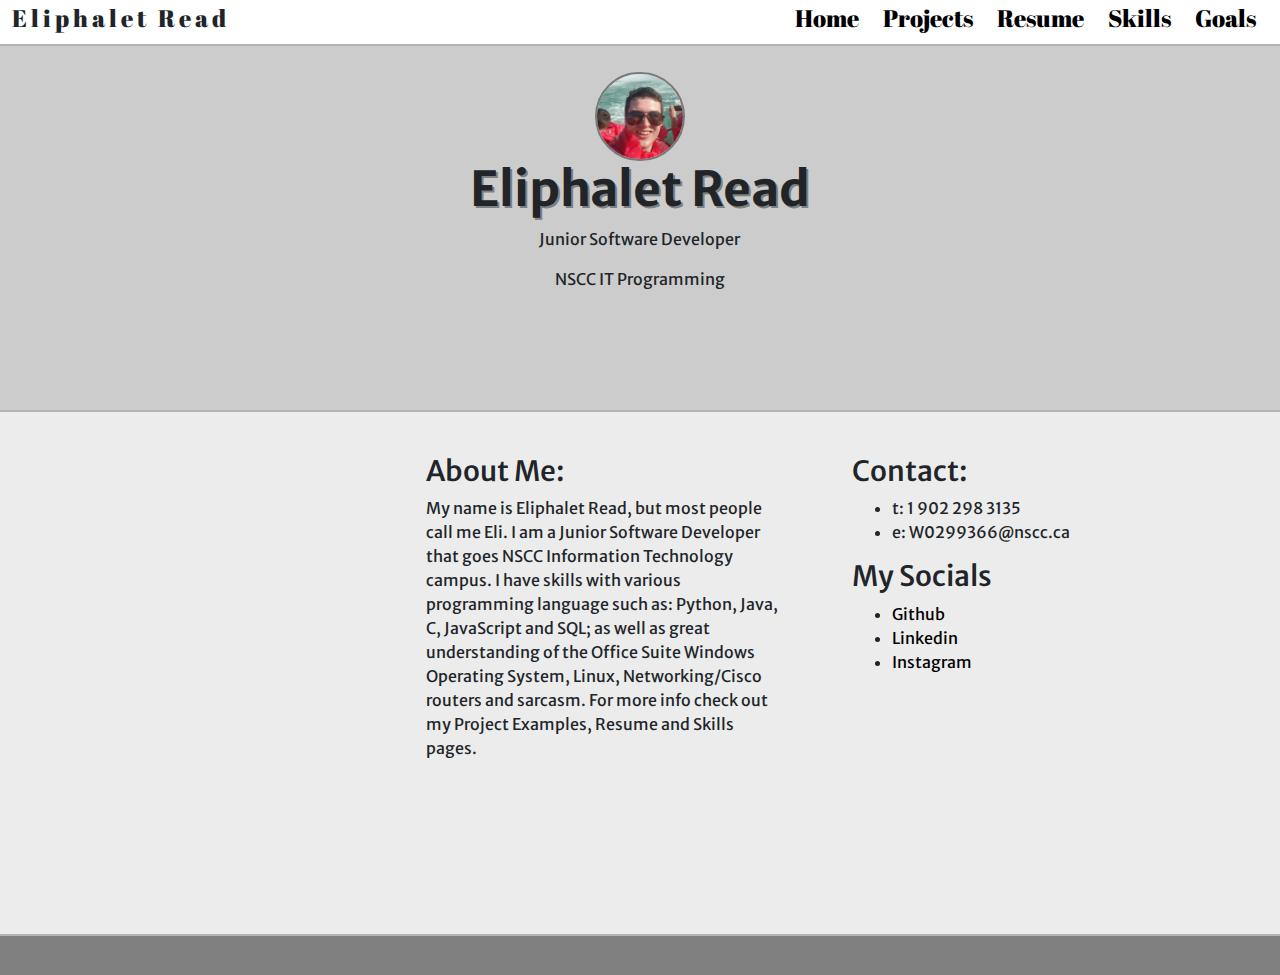
<file: index.html>
<!DOCTYPE html>
<html lang="en">
<head>
    <meta charset="UTF-8">
    <meta name="viewport" content="width=device-width, initial-scale=1.0">
    <meta http-equiv="X-UA-Compatible" content="ie=edge">    
    <link rel="stylesheet" href="https://stackpath.bootstrapcdn.com/bootstrap/4.4.1/css/bootstrap.min.css" integrity="sha384-Vkoo8x4CGsO3+Hhxv8T/Q5PaXtkKtu6ug5TOeNV6gBiFeWPGFN9MuhOf23Q9Ifjh" crossorigin="anonymous">
    <link rel="stylesheet" href="index.css">
    <link rel="stylesheet" href="layout.css">
    <title>Eliphalet Read: Home Page</title>
</head>
<body>
    <header>
        <p>E l i p h a l e t&nbsp;&nbsp;&nbsp;R e a d</p>
        <a href="goals.html">Goals</a>
        <a href="skills.html">Skills</a>
        <a href="resume.html">Resume</a>
        <a href="projects.html">Projects</a>
        <a href="index.html">Home</a>
    </header>
    <div id="me">
        <img src="me.jpg">
        <h1>Eliphalet Read</h1>
        <p>Junior Software Developer</p>
        <p>NSCC IT Programming</p>
    </div>
    <div id="info">
        <h3>About Me:</h3>
        <p>My name is Eliphalet Read, but most people call me Eli.  I am a Junior Software Developer that goes NSCC Information Technology campus.  I have skills with various programming language such as: Python, Java, C, JavaScript and SQL; as well as great understanding of the Office Suite Windows Operating System, Linux, Networking/Cisco routers and sarcasm.  For more info check out my Project Examples, Resume and Skills pages.</p>
    </div>
    <nav id="contact">
        <h3>Contact:</h3>
        <ul>
            <li>t: 1 902 298 3135</li>
            <li>e: W0299366@nscc.ca</li>
        </ul>
        <h3>My Socials</h3>
        <ul>
            <li><a href="https://github.com/W0299366">Github</a></li>
            <li><a href="https://linkedin.com/eli-read-0997a6195">Linkedin</a></li>
            <li><a href="https://instagram.com/eliphabet">Instagram</a></li>
        </ul>
    </nav>
    <footer>
        <p>Aren't you curious</p>
    </footer>
</body>
</html>
</file>
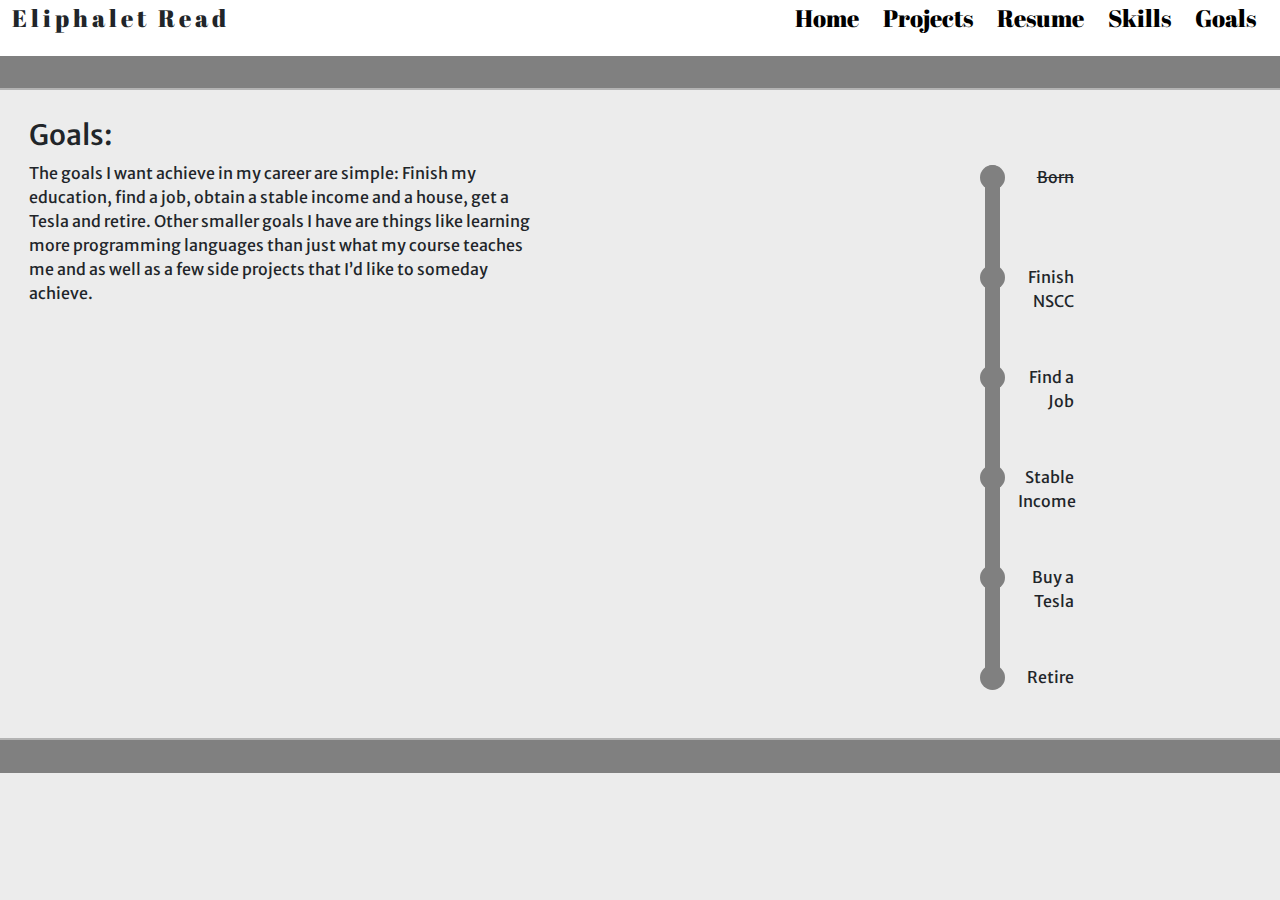
<file: goals.html>
<!DOCTYPE html>
<html lang="en">
<head>
    <meta charset="UTF-8">
    <meta name="viewport" content="width=device-width, initial-scale=1.0">
    <meta http-equiv="X-UA-Compatible" content="ie=edge">
    <link rel="stylesheet" href="https://stackpath.bootstrapcdn.com/bootstrap/4.4.1/css/bootstrap.min.css" integrity="sha384-Vkoo8x4CGsO3+Hhxv8T/Q5PaXtkKtu6ug5TOeNV6gBiFeWPGFN9MuhOf23Q9Ifjh" crossorigin="anonymous">
    <link rel="stylesheet" href="goals.css">
    <link rel="stylesheet" href="layout.css">
    <title>Eliphalet Read: Goals</title>
</head>
<body>
    <header>
        <p>E l i p h a l e t&nbsp;&nbsp;&nbsp;R e a d</p>
        <a href="goals.html">Goals</a>
        <a href="skills.html">Skills</a>
        <a href="resume.html">Resume</a>
        <a href="projects.html">Projects</a>
        <a href="index.html">Home</a>
    </header>
    <div id = 'headerbuffer'></div>
    <div id='info'>
        <h3>Goals:</h3>
        <p>
        The goals I want achieve in my career are simple: Finish my education, find a job, obtain a stable income and a house, get a Tesla and retire.  Other smaller goals I have are things like learning more programming languages than just what my course teaches me and as well as a few side projects that I’d like to someday achieve.
        </p>
    </div>
    <div id='roadmap'>
        <div class='event' id='timeline'>
            <div class='event' id='event1'><p>Born</p></div>
            <div class='event' id='event2'><p>Finish NSCC</p></div>
            <div class='event' id='event3'><p>Find a Job</p></div>
            <div class='event' id='event4'><p>Stable Income</p></div>
            <div class='event' id='event5'><p>Buy a Tesla</p></div>
            <div class='event' id='event6'><p>Retire</p></div>
        </div>
    </div>
    <footer>
            <p>Aren't you curious</p>
    </footer>
</body>
</html>
</file>
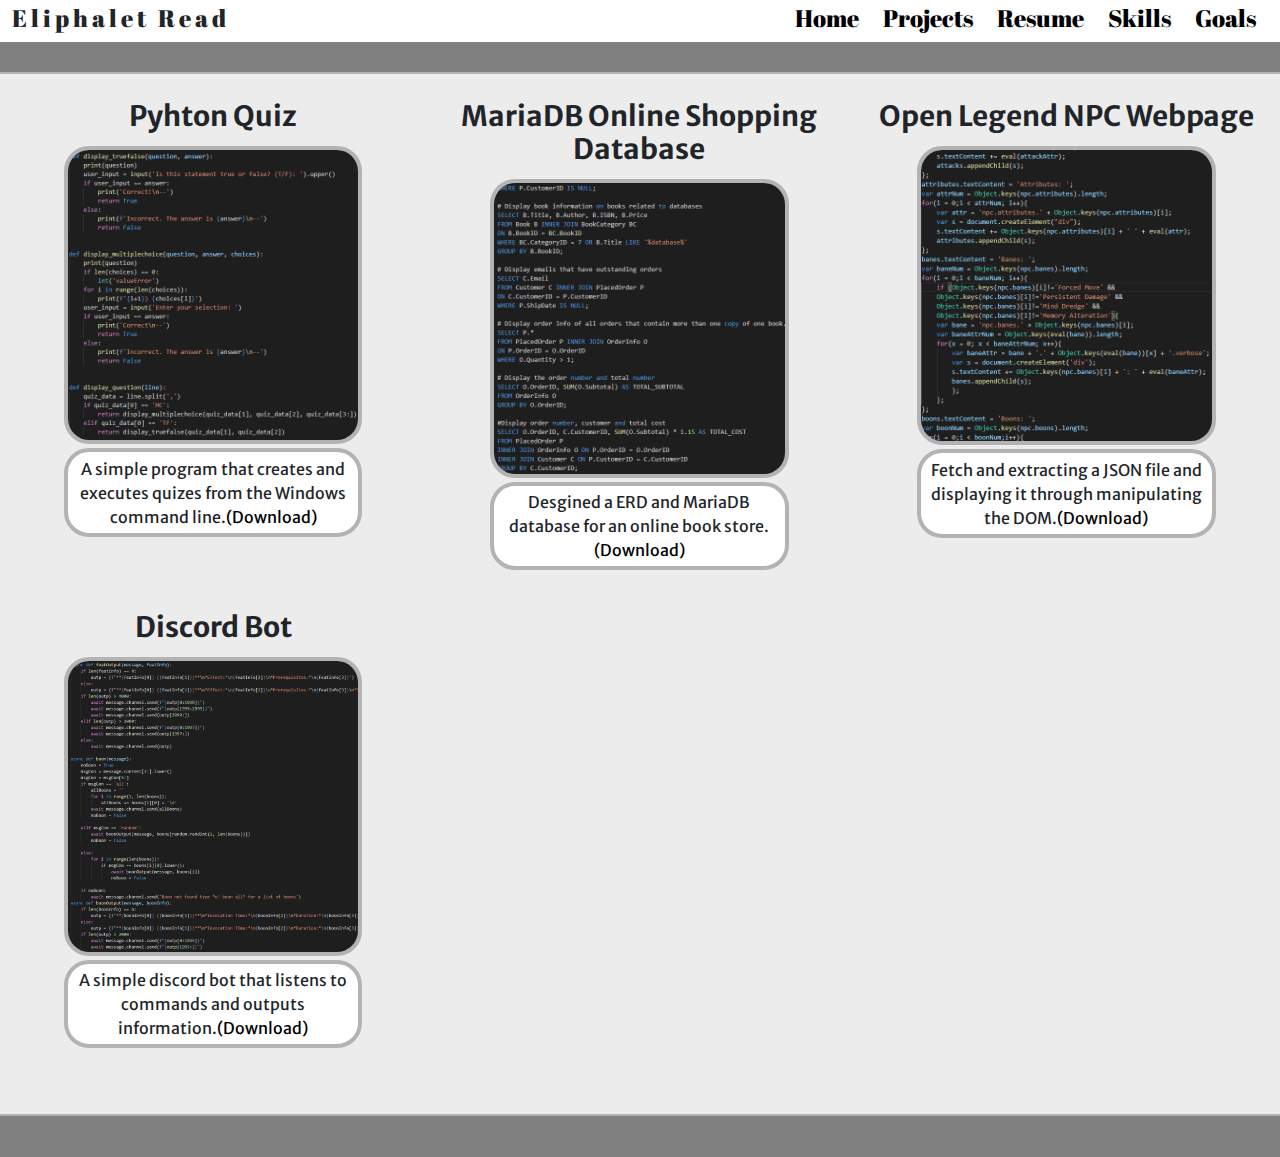
<file: projects.html>
<!DOCTYPE html>
<html lang="en">
<head>
    <meta charset="UTF-8">
    <meta name="viewport" content="width=device-width, initial-scale=1.0">
    <meta http-equiv="X-UA-Compatible" content="ie=edge">
    <link rel="stylesheet" href="https://stackpath.bootstrapcdn.com/bootstrap/4.4.1/css/bootstrap.min.css" integrity="sha384-Vkoo8x4CGsO3+Hhxv8T/Q5PaXtkKtu6ug5TOeNV6gBiFeWPGFN9MuhOf23Q9Ifjh" crossorigin="anonymous">
    <link rel="stylesheet" href="projects.css">
    <link rel="stylesheet" href="layout.css">
    <title>Eliphalet Read: Projects</title>
</head>
<body>
    <header>
        <p>E l i p h a l e t&nbsp;&nbsp;&nbsp;R e a d</p>
        <a href="goals.html">Goals</a>
        <a href="skills.html">Skills</a>
        <a href="resume.html">Resume</a>
        <a href="projects.html">Projects</a>
        <a href="index.html">Home</a>
    </header>
    <div id='headerbuffer'></div>
    <section id='projects'>
        <div class='project'>
            <h3>Pyhton Quiz</h3>
            <img src='projectImgs/quiz.png'>
            <p>A simple program that creates and executes quizes from the Windows command line.<a href='projectDownloads/quiz.zip' download="PythonQuiz">(Download)</a></p>
        </div>
        <div class='project'>
            <h3>MariaDB Online Shopping Database</h3>
            <img src='projectImgs/SQL.png'>
            <p>Desgined a ERD and MariaDB database for an online book store.<a href='projectDownloads/JungleBooks.zip' download="JungleBooks">(Download)</a></p>
        </div>
        <div class='project'>
            <h3>Open Legend NPC Webpage</h3>
            <img src='projectImgs/JS.png'>
            <p>Fetch and extracting a JSON file and displaying it through manipulating the DOM.<a href='projectDownloads/OLNPC.zip' download="OLWeb">(Download)</a></p>
        </div>
        <div class='project'>
            <h3>Discord Bot</h3>
            <img src='projectImgs/Discord.png'>
            <p>A simple discord bot that listens to commands and outputs information.<a href='projectDownloads/Error209.zip' download="DiscordBot">(Download)</a></p>
        </div>
        
    </section>
    <footer>
            <p>Aren't you curious</p>
    </footer>
</body>
</html>
</file>
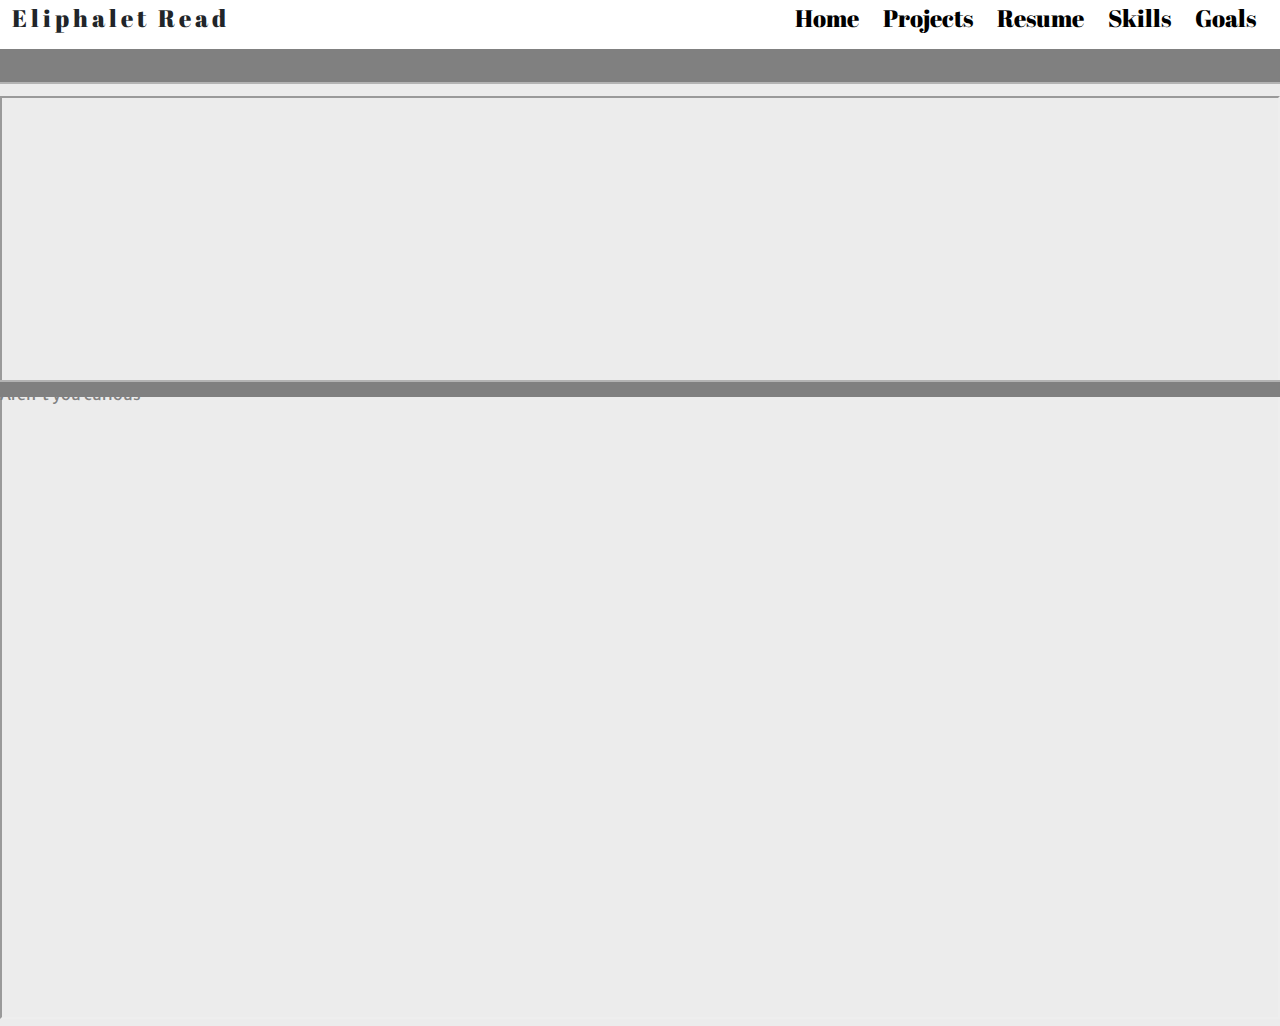
<file: resume.html>
<!DOCTYPE html>
<html lang="en">
<head>
    <meta charset="UTF-8">
    <meta name="viewport" content="width=device-width, initial-scale=1.0">
    <meta http-equiv="X-UA-Compatible" content="ie=edge">
    <link rel="stylesheet" href="https://stackpath.bootstrapcdn.com/bootstrap/4.4.1/css/bootstrap.min.css" integrity="sha384-Vkoo8x4CGsO3+Hhxv8T/Q5PaXtkKtu6ug5TOeNV6gBiFeWPGFN9MuhOf23Q9Ifjh" crossorigin="anonymous">
    <link rel="stylesheet" href="resume.css">
    <link rel="stylesheet" href="layout.css">
    <title>Eliphalet Read: Resume</title>
</head>
<body>
    <header>
        <p>E l i p h a l e t&nbsp;&nbsp;&nbsp;R e a d</p>
        <a href="goals.html">Goals</a>
        <a href="skills.html">Skills</a>
        <a href="resume.html">Resume</a>
        <a href="projects.html">Projects</a>
        <a href="index.html">Home</a>
    </header>
    <div id='headerbuffer'></div>
    <section id="resume">
        <iframe src="Resume.pdf"></iframe>
    </section>
    <footer>
            <p>Aren't you curious</p>
    </footer>
</body>
</html>
</file>
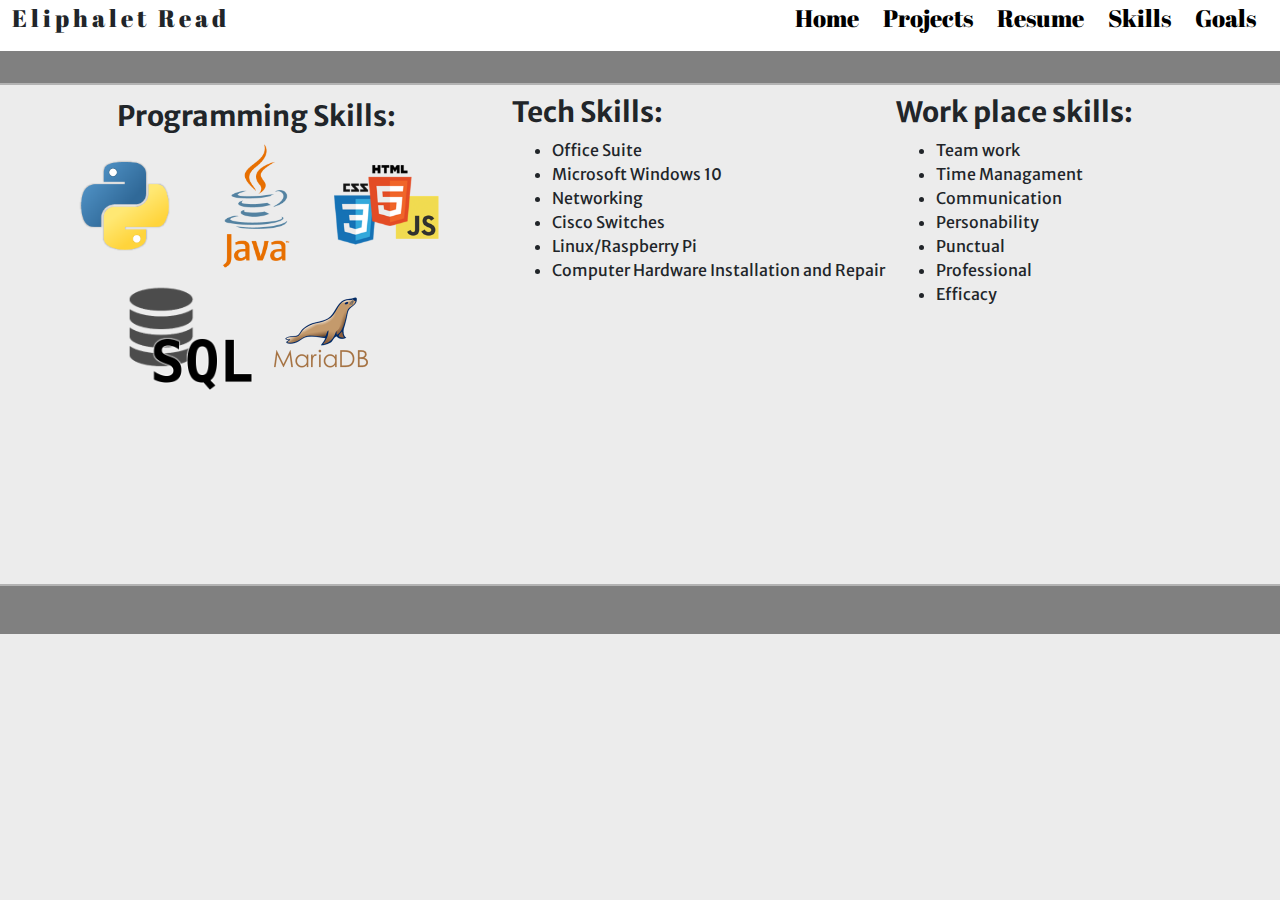
<file: skills.html>
<!DOCTYPE html>
<html lang="en">
<head>
    <meta charset="UTF-8">
    <meta name="viewport" content="width=device-width, initial-scale=1.0">
    <meta http-equiv="X-UA-Compatible" content="ie=edge">
    <link rel="stylesheet" href="https://stackpath.bootstrapcdn.com/bootstrap/4.4.1/css/bootstrap.min.css" integrity="sha384-Vkoo8x4CGsO3+Hhxv8T/Q5PaXtkKtu6ug5TOeNV6gBiFeWPGFN9MuhOf23Q9Ifjh" crossorigin="anonymous">
    <link rel="stylesheet" href="skills.css">
    <link rel="stylesheet" href="layout.css">
    <title>Eliphalet Read: Skills</title>
</head>
<body>
    <header>
        <p>E l i p h a l e t&nbsp;&nbsp;&nbsp;R e a d</p>
        <a href="goals.html">Goals</a>
        <a href="skills.html">Skills</a>
        <a href="resume.html">Resume</a>
        <a href="projects.html">Projects</a>
        <a href="index.html">Home</a>
    </header>
    <div id='headerbuffer'></div>
    <section id='programming'>
        <h3>Programming Skills:</h3>
        <img src='skillImgs/pythonimg.png'>
        <img src='skillImgs/javaimg.png'>
        <img src='skillImgs/htmlcssjsimg.webp'>
        <img src='skillImgs/sqlimg.png'>
        <img src='skillImgs/mariadb.png'>
    </section>
    <section id='tech'>
        <h3>Tech Skills:</h3>
        <ul>
            <li>Office Suite</li>
            <li>Microsoft Windows 10</li>
            <li>Networking</li>
            <li>Cisco Switches</li>
            <li>Linux/Raspberry Pi</li>
            <li>Computer Hardware Installation and Repair</li>
        </ul>
    </section>
    <section id='other'>
        <h3>Work place skills:</h3>
        <ul>
            <li>Team work</li>
            <li>Time Managament</li>
            <li>Communication</li>
            <li>Personability</li>
            <li>Punctual</li>
            <li>Professional</li>
            <li>Efficacy</li>
        </ul>
    </section>
    <footer>
            <p>Aren't you curious</p>
    </footer>
</body>
</html>
</file>
<file: index.css>
@import url('https://fonts.googleapis.com/css?family=Abril+Fatface|Merriweather+Sans&display=swap');

@media only screen and (max-width: 715px) {
    body{
        grid-template-rows: 6% 20% 71% 5.55%;
        grid-template-columns: 10% 50% 40%;
    }
  }

/* body */
body{
    grid-template-rows: 6% 50% 71% 5.55%;
    grid-template-columns: 33.3% 33.3% 33.4%;
}

#me{
    background: rgb(204, 204, 204);
    grid-row-start:2; grid-row-end:3;
    grid-column-start:1; grid-column-end:4;
    font-family: 'Merriweather Sans', sans-serif;
    padding-top: 1%;
    padding-bottom: 1%;
    border-top: 2px solid rgb(179, 179, 179);
    border-bottom: 2px solid rgb(179, 179, 179);
    text-align: center;
}

#me img{
    width: 7%;
    border-radius: 50%;
    border: 2px solid rgb(121, 121, 121);
    margin-top: 1%;
}
#me h1{
    font-size: 3em;
    font-weight: bold;
    text-shadow: 2px 2px gray;
}
#info{
    background: rgb(236, 236, 236);
    grid-row-start:3; grid-row-end:4;
    grid-column-start:2; grid-column-end:3;
    font-family: 'Merriweather Sans', sans-serif;
    padding-top: 10%;
    padding-right: 17%;
}
#contact{
    background: rgb(236, 236, 236);
    grid-row-start:3; grid-row-end:4;
    grid-column-start:3; grid-column-end:4;
    font-family: 'Merriweather Sans', sans-serif;
    padding-top: 10%;
}
</file>
<file: layout.css>
@import url('https://fonts.googleapis.com/css?family=Abril+Fatface|Merriweather+Sans&display=swap');

@media only screen and (max-width: 715px) {
    body{
        font-size: 60%;
    }
  }

body{
    display: grid;
    background: rgb(236, 236, 236);
}
a {
    color: black;
}

header{
    background: white;
    grid-row-start:1; grid-row-end:2;
    grid-column-start:1; grid-column-end:4;
    font-family: 'Abril Fatface', cursive;
    font-size: 1.5em;
}
header p{
    float: left;
    padding-left: 0.5em;
}
header a{
    float: right;
    padding-right: 1em;
}

footer{
    background: gray;
    grid-row-start:4; grid-row-end:5;
    grid-column-start:1; grid-column-end:4;
    font-family: 'Merriweather Sans', sans-serif;
    border-top: 2px solid rgb(179, 179, 179);
    color: gray;
}
</file>
<file: goals.css>
@import url('https://fonts.googleapis.com/css?family=Abril+Fatface|Merriweather+Sans&display=swap');

@media only screen and (max-width: 715px) {
    h3{
        font-size: 150%;
    }
  }

body{
    font-family: 'Merriweather Sans', sans-serif;
    grid-template-rows: 8% 5% 93% 5%;
    grid-template-columns: 45% 10% 45%;
}

#headerbuffer{
    grid-row-start:2; grid-row-end:3;
    grid-column-start:1; grid-column-end:4;
    background: gray;
    border-bottom: 2px solid rgb(179, 179, 179);
}

#info{
    grid-row-start:3; grid-row-end:4;
    grid-column-start:1; grid-column-end:2;
    padding: 5%;
}

#roadmap{
    grid-row-start:3; grid-row-end:4;
    grid-column-start:3; grid-column-end:4;
}

#timeline{
    margin-left: auto;
    margin-right: auto;
    background: gray;
    width: 15px;
    height: 80%;
    border-radius: 25px;
    margin-top: 5%;
}

.event{
    margin-top: 500%;
    margin-left: -30%;
    background: gray;
    border-radius: 25px;
    width: 25px;
    height: 25px;
    text-align: right;
}

.event p{
    padding-left: 150%;
    width: 375%;
}

#event1{
    text-decoration: line-through;
}
</file>
<file: projects.css>
@import url('https://fonts.googleapis.com/css?family=Abril+Fatface|Merriweather+Sans&display=swap');

@media only screen and (max-width: 715px) {
    h3{
        font-size: 150%;
    }
  }

body{
    grid-template-rows: 4% 3% 98% 4%;
    grid-template-columns: 33.3% 33.3% 33.4%;
}

#headerbuffer{
    grid-row-start:2; grid-row-end:3;
    grid-column-start:1; grid-column-end:4;
    background: gray;
    border-bottom: 2px solid rgb(179, 179, 179);
}

h3{
    font-weight: bold;
}

#projects{
    grid-row-start:3; grid-row-end:4;
    grid-column-start:1; grid-column-end:4;
    display: grid;
    grid-template-rows: auto auto auto;
    grid-template-columns: 33.3% 33.3% 33.4%;
    padding-top: 2%;
    font-family: 'Merriweather Sans', sans-serif;

}

.project{
    text-align: center;
}

.project img{
    width: 70%;
    margin: 1%;
    border: 4px solid rgb(179, 179, 179);
    border-radius: 25px;
}

.project p{
    margin-left: auto;
    margin-right: auto;
    padding: 1%;
    width: 70%;
    background: white;
    border: 4px solid rgb(179, 179, 179);
    border-radius: 25px;
}
</file>
<file: resume.css>
body{
    grid-template-rows: 18% 13% 110% 6%;
    grid-template-columns: 40% 30% 30%;
}

#headerbuffer{
    grid-row-start:2; grid-row-end:3;
    grid-column-start:1; grid-column-end:4;
    background: gray;
    border-bottom: 2px solid rgb(179, 179, 179);
}

#resume{
    grid-row-start:3; grid-row-end:4;
    grid-column-start:1; grid-column-end:4;
    padding-top: 1%;
    height: 100%;
}

iframe{
    width: 100%;
    height: 325%;
}
</file>
<file: skills.css>
@media only screen and (max-width: 715px) {
    h3{
        font-size: 150%;
    }
  }

body{
    grid-template-rows: 6% 4% 59% 6%;
    grid-template-columns: 40% 30% 30%;
}

#headerbuffer{
    grid-row-start:2; grid-row-end:3;
    grid-column-start:1; grid-column-end:4;
    background: gray;
    border-bottom: 2px solid rgb(179, 179, 179);
}

h3{
    font-weight: bold;
}

#programming{
    font-family: 'Merriweather Sans', sans-serif;
    padding-top: 3%;
    padding-bottom: 3%;
    text-align: center;
    grid-row-start:3; grid-row-end:4;
    grid-column-start:1; grid-column-end:2;
    height: 750px;
}

img{
    width: 25%;
}

#tech{
    font-family: 'Merriweather Sans', sans-serif;
    padding-top: 3%;
    grid-row-start:3; grid-row-end:4;
    grid-column-start:2; grid-column-end:3;
    height: 750px;
}

#other{
    font-family: 'Merriweather Sans', sans-serif;
    padding-top: 3%;
    grid-row-start:3; grid-row-end:4;
    grid-column-start:3; grid-column-end:4;
    height: 750px;
}
</file>
